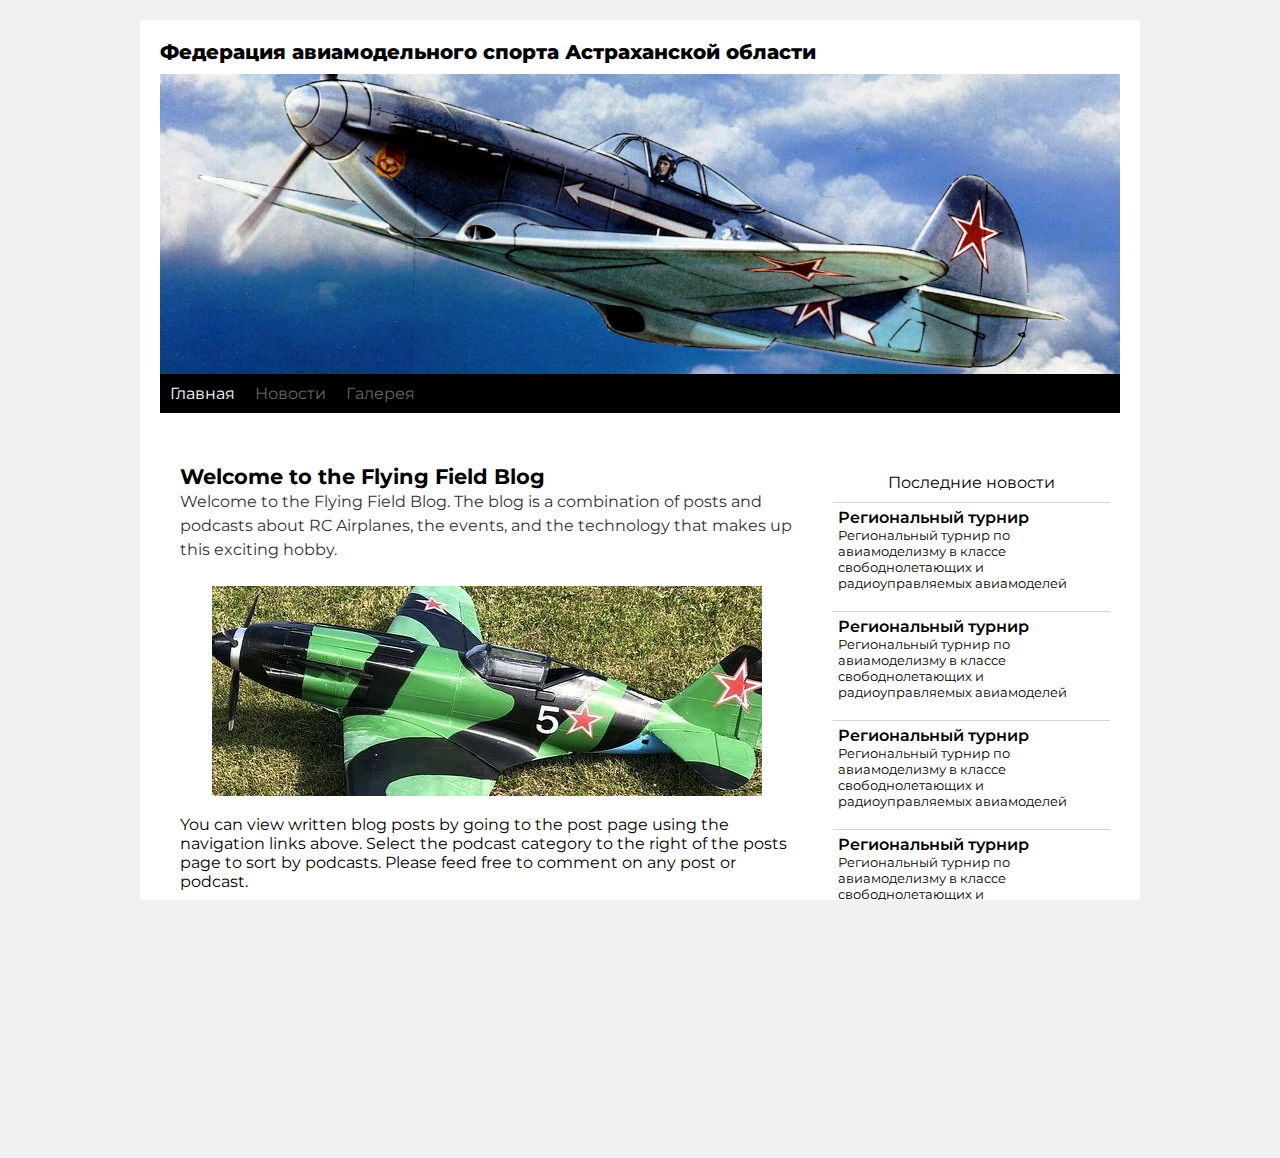
<file: index.html>
<!DOCTYPE html>
<html lang="en">
<head>
    <meta charset="UTF-8">
    <meta http-equiv="X-UA-Compatible" content="IE=edge">
    <meta name="viewport" content="width=device-width, initial-scale=1.0">
    <title>Взлёт</title>
    <link rel="stylesheet" href="main.css">
</head>
<body>
   <div class="container-main">
    <header>
        <h1 class="logo">Федерация авиамодельного спорта Астраханской области</h1>
        <div class="block-head">
            <div class="img-back"></div>
            <div class="nav-sect">
                <div class="nav-a"><a href="#" class="nav-a__item active-link">Главная</a></div>
                <div class="nav-a"><a href="news.html" class="nav-a__item">Новости</a></div>
                <div class="nav-a"><a href="gallery.html" class="nav-a__item">Галерея</a></div>
            </div>
        </div>
    </header>
    <div class="main">
        <div class="main-content">
            <h2>Welcome to the Flying Field Blog</h2>
            <p>Welcome to the Flying Field Blog.  The blog is a combination of posts and podcasts about RC Airplanes, the events, and the technology that makes up this exciting hobby.<br>
               <br> <div class="back-main"></div>
    <br>You can view written blog posts by going to the post page using the navigation links above. Select the podcast category to the right of the posts page to sort by podcasts.
    Please feed free to comment on any post or podcast.<br><br> To do so, click on the Leave a Comment  link at the end of the post where you’ll be taken to the page for that post which includes a comments box. Comments are reviewed so they may not show up on the site right away. Assuming they are family friendly and add to the conversation, we’ll publish them, too.<br><br> Again, welcome to the Flying Field Blog</p>
        </div>
        <div class="main-nav">
            <div class="title">Последние новости</div>
            <div class="nav-news">
                <a href="full-news.html">
                    <div class="news-card">
                        <div class="news-title">Региональный турнир</div>
                        <div class="news-sub-title">Региональный турнир по авиамоделизму в классе свободнолетающих и радиоуправляемых авиамоделей</div>
                    </div>
                </a>
                <a href="full-news.html">
                    <div class="news-card">
                        <div class="news-title">Региональный турнир</div>
                        <div class="news-sub-title">Региональный турнир по авиамоделизму в классе свободнолетающих и радиоуправляемых авиамоделей</div>
                    </div>
                </a>
                <a href="full-news.html">
                    <div class="news-card">
                        <div class="news-title">Региональный турнир</div>
                        <div class="news-sub-title">Региональный турнир по авиамоделизму в классе свободнолетающих и радиоуправляемых авиамоделей</div>
                    </div>
                </a>
                <a href="full-news.html">
                    <div class="news-card">
                        <div class="news-title">Региональный турнир</div>
                        <div class="news-sub-title">Региональный турнир по авиамоделизму в классе свободнолетающих и радиоуправляемых авиамоделей</div>
                    </div>
                </a>
            </div>
        </div>
        
       </div>
       <footer>
        <div class="logo">Федерация авиамодельного спорта Астраханской области</div>
        <div class="tg-link"><a href="https://t.me/avianod30">Мы в Телеграм</a></div>
       </footer>
   </div>

</body>
</html>
</file>
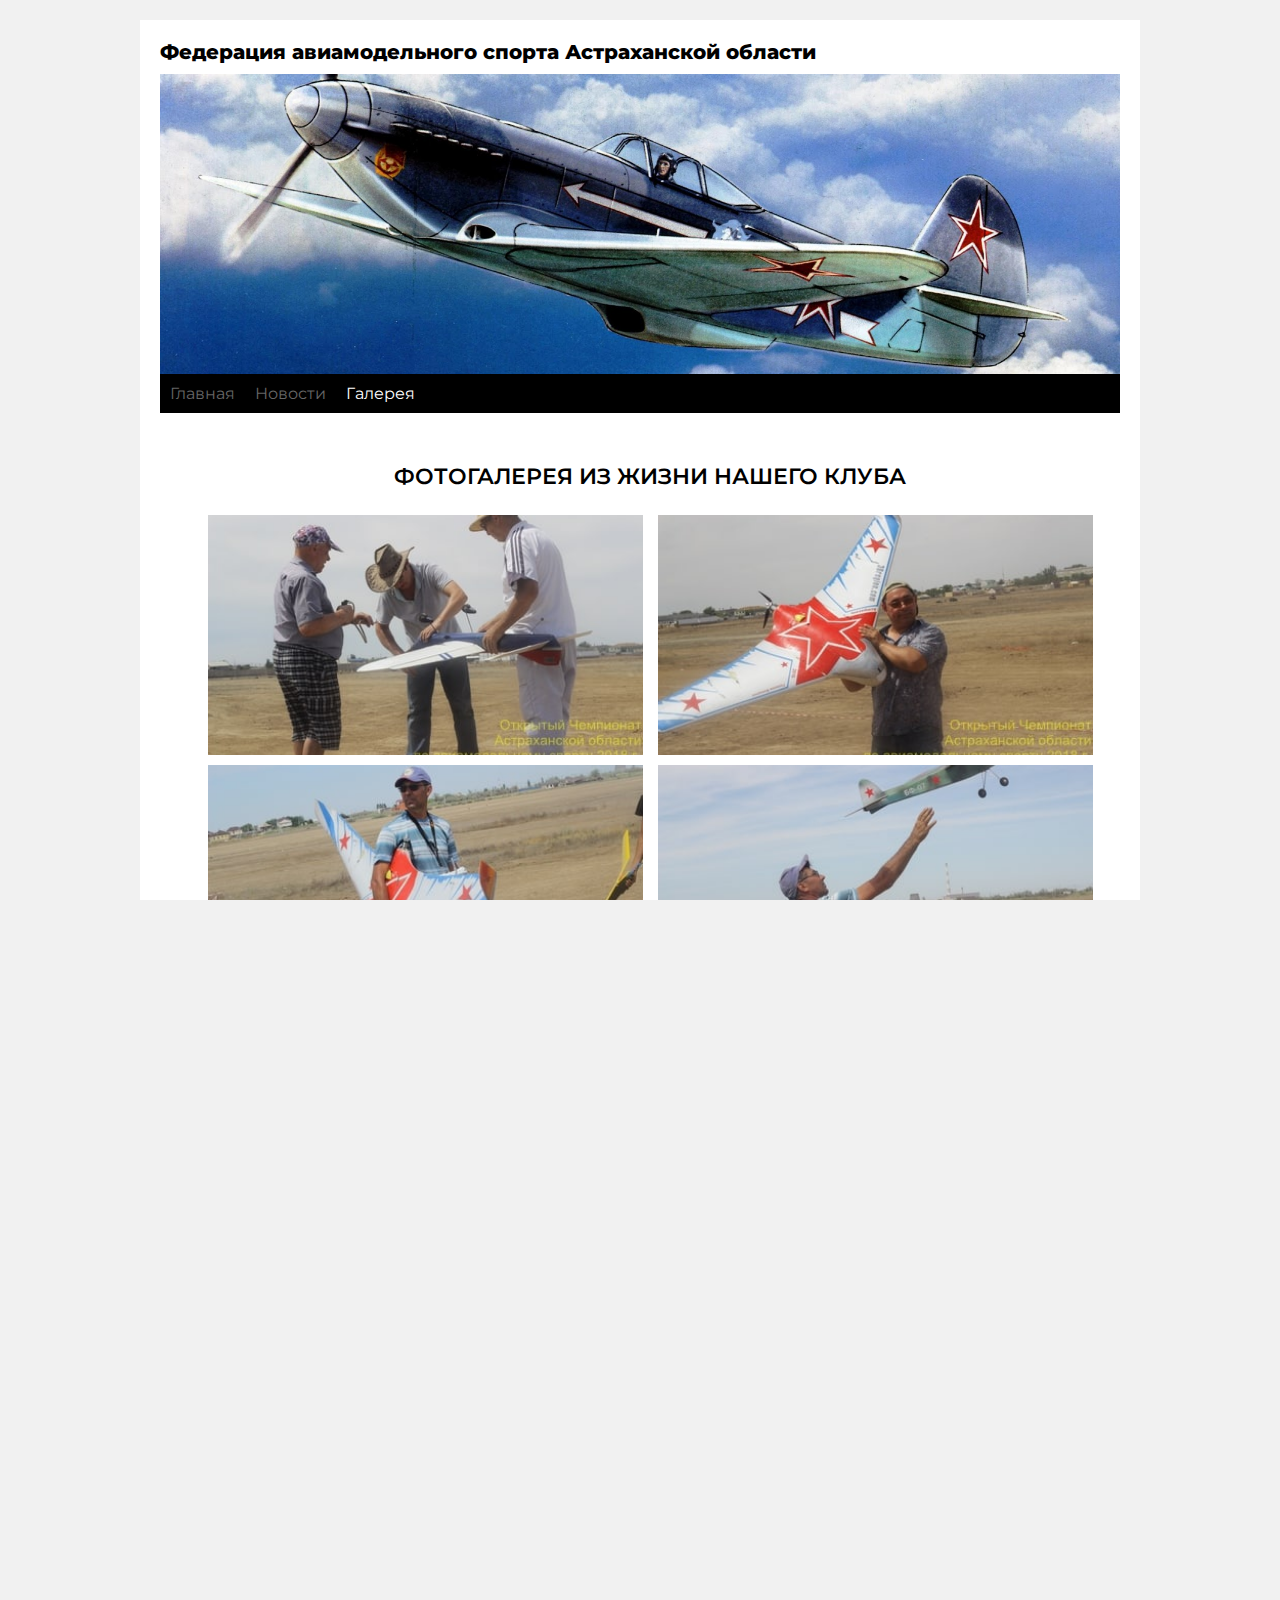
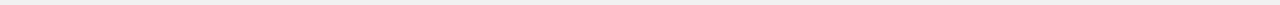
<file: gallery.html>
<!DOCTYPE html>
<html lang="en">
<head>
    <meta charset="UTF-8">
    <meta http-equiv="X-UA-Compatible" content="IE=edge">
    <meta name="viewport" content="width=device-width, initial-scale=1.0">
    <title>Взлёт</title>
    <link rel="stylesheet" href="main.css">
    <script src="https://cdn.jsdelivr.net/npm/@fancyapps/ui@4.0/dist/fancybox.umd.js"></script>
    <link rel="stylesheet" href="https://cdn.jsdelivr.net/npm/@fancyapps/ui/dist/fancybox.css"/>
    <script src="script.js"></script>
</head>
<body>
   <div class="container-main">
    <header>
        <h1 class="logo">Федерация авиамодельного спорта Астраханской области</h1>
        <div class="block-head">
            <div class="img-back"></div>
            <div class="nav-sect">
                <div class="nav-a"><a href="index.html" class="nav-a__item">Главная</a></div>
                <div class="nav-a"><a href="news.html" class="nav-a__item ">Новости</a></div>
                <div class="nav-a"><a href="gallery.html" class="nav-a__item active-link">Галерея</a></div>
            </div>
        </div>
    </header>
    <div class="main main-news main-gallery">
       <h2>ФОТОГАЛЕРЕЯ ИЗ ЖИЗНИ НАШЕГО КЛУБА</h2>
       <div class="gallery-wrapper">
        <a href="img/gallery/gl1.jpg" data-fancybox="gallery"><img src="img/gallery/gl1.jpg" class="gallery-photo_sm ibg" alt=""></a>
        <a href="img/gallery/gl2.jpg" data-fancybox="gallery"><img src="img/gallery/gl2.jpg" class="gallery-photo_sm ibg" alt=""></a>
        <a href="img/gallery/gl3.jpg" data-fancybox="gallery"><img src="img/gallery/gl3.jpg" class="gallery-photo_sm ibg" alt=""></a>
        <a href="img/gallery/gl4.jpg" data-fancybox="gallery"><img src="img/gallery/gl4.jpg" class="gallery-photo_sm ibg" alt=""></a>
        <a href="img/gallery/gl5.jpg" data-fancybox="gallery"><img src="img/gallery/gl5.jpg" class="gallery-photo_sm ibg" alt=""></a>
        <a href="img/gallery/gl6.jpg" data-fancybox="gallery"><img src="img/gallery/gl6.jpg" class="gallery-photo_sm ibg" alt=""></a>
        <a href="img/gallery/gl7.jpg" data-fancybox="gallery"><img src="img/gallery/gl7.jpg" class="gallery-photo_sm ibg" alt=""></a>
        <a href="img/gallery/gl8.jpg" data-fancybox="gallery"><img src="img/gallery/gl8.jpg" class="gallery-photo_sm ibg" alt=""></a>
       </div>
       <div class="btn-more"></div>
    </div>
    <footer>
        <div class="logo">Федерация авиамодельного спорта Астраханской области</div>
        <div class="tg-link"><a href="https://t.me/avianod30">Мы в Телеграм</a></div>
    </footer>
   </div>

</body>
</html>
</file>
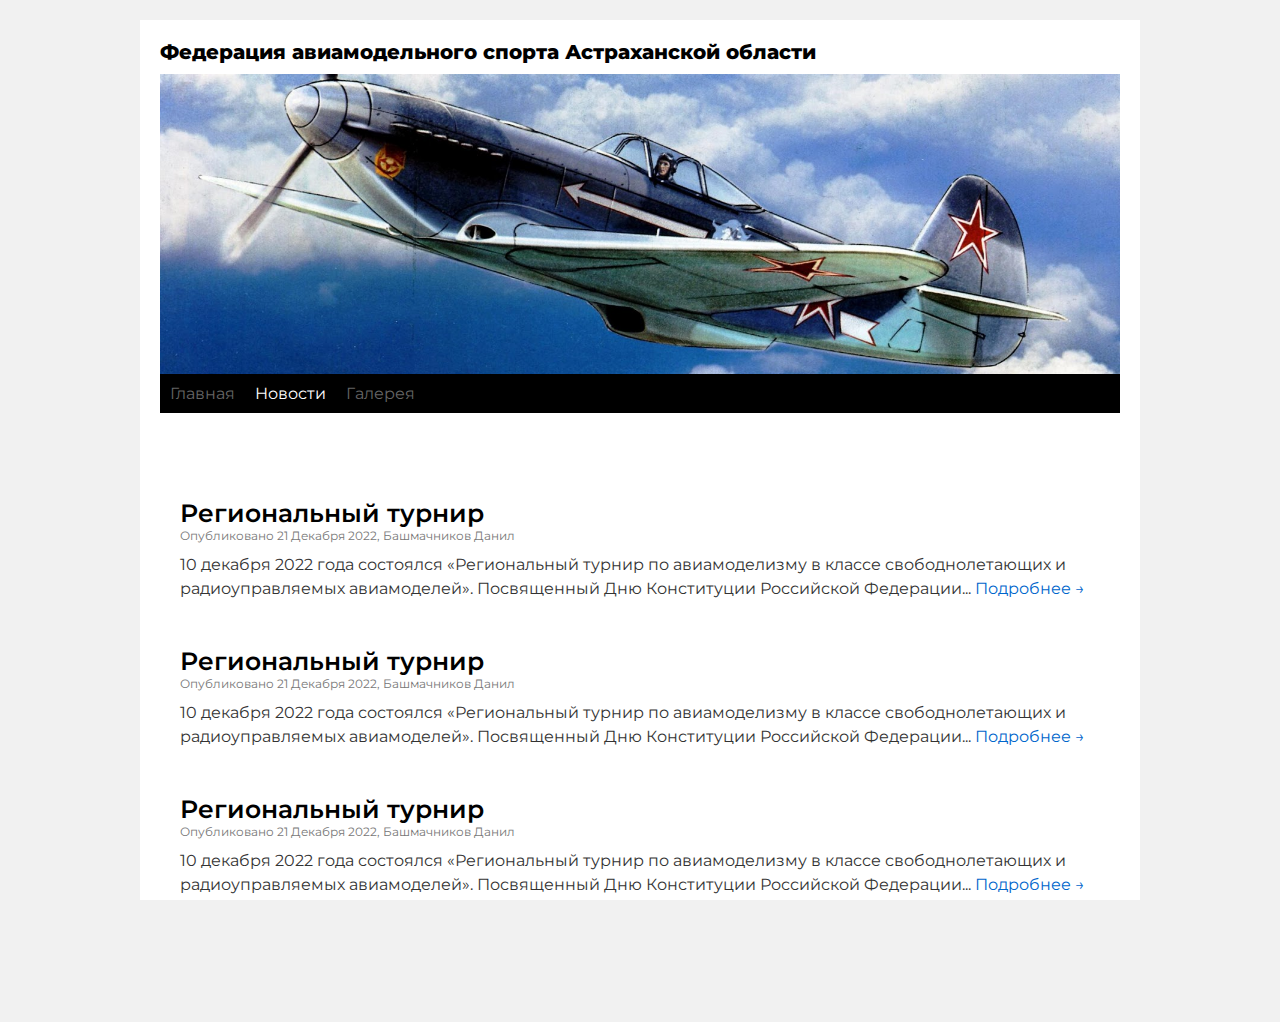
<file: news.html>
<!DOCTYPE html>
    <html lang="en">
    <head>
        <meta charset="UTF-8">
        <meta http-equiv="X-UA-Compatible" content="IE=edge">
        <meta name="viewport" content="width=device-width, initial-scale=1.0">
        <title>Взлёт</title>
        <link rel="stylesheet" href="main.css">
    </head>
    <body>
    <div class="container-main">
        <header>
            <h1 class="logo">Федерация авиамодельного спорта Астраханской области</h1>
            <div class="block-head">
                <div class="img-back"></div>
                <div class="nav-sect">
                    <div class="nav-a"><a href="index.html" class="nav-a__item">Главная</a></div>
                    <div class="nav-a"><a href="#" class="nav-a__item active-link">Новости</a></div>
                    <div class="nav-a"><a href="gallery.html" class="nav-a__item">Галерея</a></div>
                </div>
            </div>
        </header>
        <div class="main main-news">
            <div class="news-fill">
                <a href="full-news.html"><div class="fill-name">Региональный турнир</div></a>
                <div class="fill-date">Опубликовано 21 Декабря 2022, Башмачников Данил</div>
                <div class="fill-spoiler">10 декабря 2022 года состоялся «Региональный турнир по авиамоделизму в классе свободнолетающих и радиоуправляемых авиамоделей». Посвященный Дню Конституции Российской Федерации... <span><a href="full-news.html">Подробнее →</a></span></div>
            </div>
            <div class="news-fill">
                <a href="full-news.html"><div class="fill-name">Региональный турнир</div></a>
                <div class="fill-date">Опубликовано 21 Декабря 2022, Башмачников Данил</div>
                <div class="fill-spoiler">10 декабря 2022 года состоялся «Региональный турнир по авиамоделизму в классе свободнолетающих и радиоуправляемых авиамоделей». Посвященный Дню Конституции Российской Федерации... <span><a href="#">Подробнее →</a></span></div>
            </div>
            <div class="news-fill">
                <a href="full-news.html"><div class="fill-name">Региональный турнир</div></a>
                <div class="fill-date">Опубликовано 21 Декабря 2022, Башмачников Данил</div>
                <div class="fill-spoiler">10 декабря 2022 года состоялся «Региональный турнир по авиамоделизму в классе свободнолетающих и радиоуправляемых авиамоделей». Посвященный Дню Конституции Российской Федерации... <span><a href="#">Подробнее →</a></span></div>
            </div>
        </div>
        <footer>
            <div class="logo">Федерация авиамодельного спорта Астраханской области</div>
            <div class="tg-link"><a href="https://t.me/avianod30">Мы в Телеграм</a></div>
        </footer>
    </div>

    </body>
    </html>
</file>
<file: main.css>
/* Reset and base styles  */
@import url("https://fonts.googleapis.com/css2?family=Montserrat:ital,wght@0,100;0,200;0,300;0,400;0,500;0,600;0,700;0,800;0,900;1,100;1,200;1,300;1,400;1,500;1,600;1,700;1,800;1,900&display=swap");
* {
  padding: 0px;
  margin: 0px;
  border: none;
  transition: 0.2s;
}

*,
*::before,
*::after {
  box-sizing: border-box;
}

body, html {
  overflow-x: hidden;
  height: 100%;
}

:focus,
:active {
  /*outline: none;*/
}

a:focus,
a:active {
  /* outline: none;*/
}

/* Links */
a, a:link, a:visited {
  /* color: inherit; */
  text-decoration: none;
  /* display: inline-block; */
}

a:hover {
  /* color: inherit; */
  text-decoration: none;
}

/* Common */
h1, h2, h3, h4, h5, h6, p {
  font-size: inherit;
  font-weight: inherit;
}

ul, ul li {
  list-style: none;
}

img {
  vertical-align: top;
}

img, svg {
  max-width: 100%;
  height: auto;
}

address {
  font-style: normal;
}

/* Form */
input, textarea, button, select {
  font-family: inherit;
  font-size: inherit;
  color: inherit;
  background-color: transparent;
}

input::-ms-clear {
  display: none;
}

button, input[type=submit] {
  display: inline-block;
  box-shadow: none;
  background-color: transparent;
  background: none;
  cursor: pointer;
}

input:focus, input:active,
button:focus, button:active {
  outline: none;
}

button::-moz-focus-inner {
  padding: 0;
  border: 0;
}

label {
  cursor: pointer;
}

legend {
  display: block;
}

* {
  font-family: "Montserrat", sans-serif;
}

body {
  background-color: #f1f1f1;
}

.container-main {
  width: 1000px;
  background-color: #ffffff;
  margin-left: calc(50% - 500px);
  margin-top: 20px;
  padding: 20px;
}

.logo {
  font-weight: 800;
  font-size: 20px;
}

.block-head {
  margin-top: 10px;
  background-color: black;
}

.img-back {
  width: 100%;
  margin-left: 0%;
  height: 300px;
  background: #ffffff url("img/backhead.jpg") no-repeat center center;
  background-size: cover;
}

.nav-sect {
  display: flex;
  flex-direction: row;
}

.nav-a {
  padding: 10px 5px 10px 5px;
}

.active-link {
  color: white !important;
}

.nav-a__item {
  color: #666666;
  padding: 5px 5px 5px 5px;
}

.nav-a:hover {
  color: white;
  background-color: rgb(46, 46, 46);
}

.main {
  margin-top: 30px;
  padding-left: 20px;
  padding-top: 20px;
  padding-bottom: 20px;
  display: flex;
  flex-direction: row;
}

.main-content {
  width: 650px;
  padding-right: 30px;
}

.main-content h2 {
  color: #000;
  font-size: 21px;
  font-weight: bold;
  line-height: 1.3em;
}

.main-content p {
  color: #333;
  font-size: 16px;
  line-height: 24px;
}

.back-main {
  width: 550px;
  height: 210px;
  margin-left: calc(50% - 275px);
  background: #ffffff url("img/backmain.jpg") no-repeat 65% 30%;
}

.main-nav {
  width: 300px;
  display: flex;
  align-items: center;
  flex-direction: column;
  padding: 10px;
}

footer {
  border-top: 1px solid lightgray;
  display: flex;
  font-display: row;
  align-items: center;
  justify-content: space-between;
  margin-top: 25px;
  padding-top: 25px;
}

.tg-link a {
  color: black;
  font-weight: 600;
  border-bottom: 1px solid black;
}

.tg-link a:hover {
  color: grey;
  border-bottom: 1px solid grey;
}

.nav-news {
  display: flex;
  justify-content: center;
  flex-direction: column;
}

.news-title {
  font-weight: 600;
}

.news-sub-title {
  font-size: 13px;
}

.news-card {
  margin-top: 10px;
  border-top: 1px solid lightgray;
  padding-left: 5px;
  padding-right: 5px;
  padding-top: 5px;
  padding-bottom: 10px;
}

a .news-card {
  color: black;
}

a .news-card:hover {
  background-color: lightgray;
}

.news-fill {
  padding-top: 35px;
}

.fill-name {
  font-weight: 600;
  font-size: 25px;
}

.fill-date {
  color: #777;
  font-size: 12px;
  padding-bottom: 10px;
}

.fill-spoiler {
  color: #333;
  font-size: 16px;
  line-height: 24px;
  padding-bottom: 10px;
}
.fill-spoiler span {
  color: #0066cc;
}
.fill-spoiler a {
  color: #0066cc;
}

.fill-spoiler a:hover {
  border-bottom: 1px solid #0066cc;
}

.main-news {
  display: flex;
  flex-direction: column;
}

.main-full-news {
  display: flex;
  flex-direction: row;
}

.fill-full {
  margin-top: 10px;
  color: #333;
  font-size: 16px;
  line-height: 24px;
}

a .fill-name {
  color: black;
}

a .fill-name:hover {
  color: grey;
}

.main-gallery {
  display: flex;
  align-items: center;
  flex-direction: column;
}
.main-gallery h2 {
  font-weight: 600;
  font-size: 22px;
}
.main-gallery .gallery-wrapper {
  display: flex;
  height: 1000px;
  width: 100%;
  padding: 20px;
  flex-direction: row;
  flex-wrap: wrap;
  justify-content: space-around;
  position: relative;
}
.main-gallery .gallery-wrapper a {
  height: 250px;
}
.main-gallery .gallery-photo_sm {
  width: 445px;
  height: 250px;
  padding: 5px;
  display: flex;
}

.ibg {
  background-position: center;
  background-size: cover;
  -o-object-fit: cover;
     object-fit: cover;
  background-repeat: no-repeat;
  position: relative;
}

.ibg img {
  width: 0;
  height: 0;
  position: absolute;
  top: 0;
  left: 0;
  opacity: 0;
  visibility: hidden;
}/*# sourceMappingURL=main.css.map */
</file>
